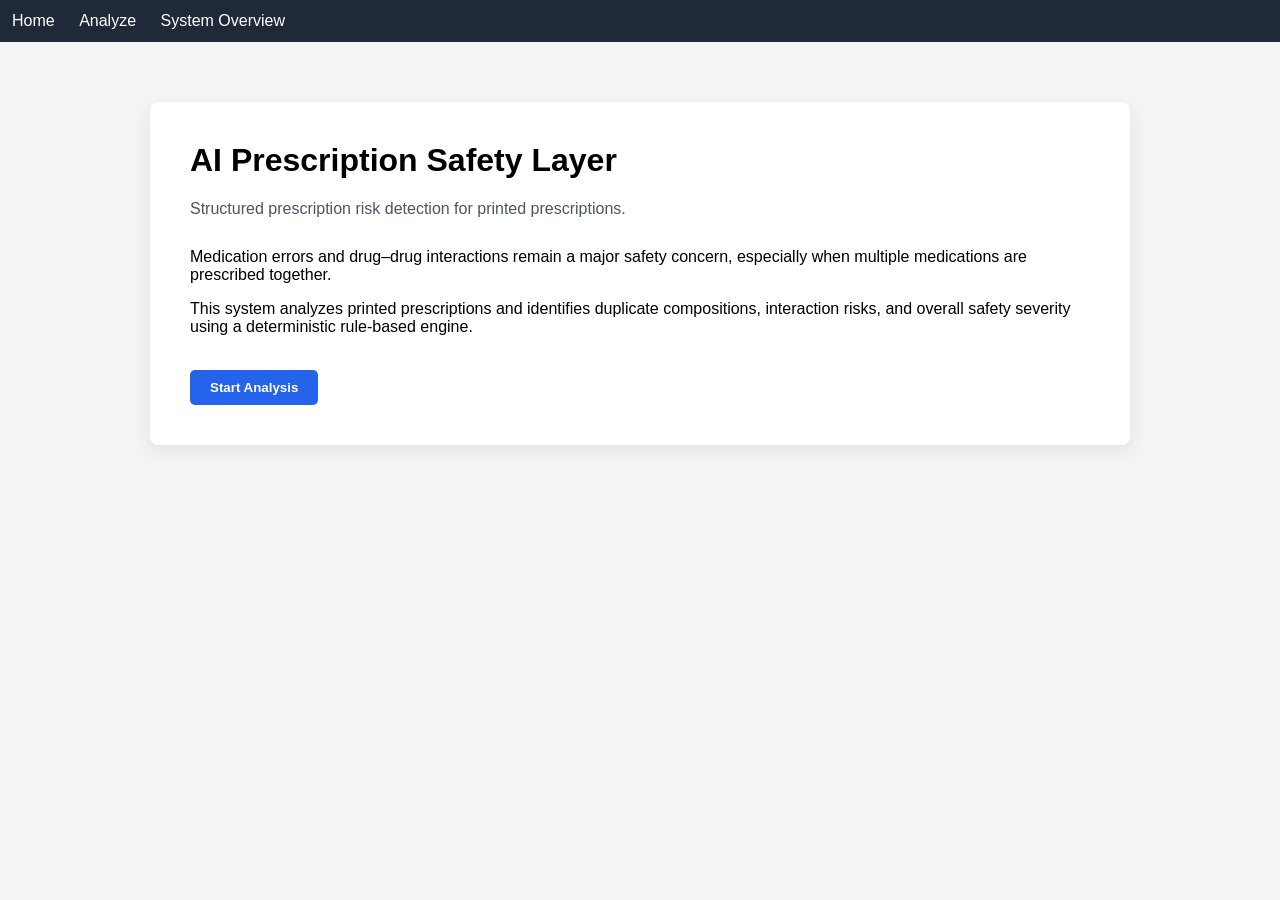
<file: frontend/index.html>
<!DOCTYPE html>
<html>
<head>
    <title>AI Prescription Safety Layer</title>
    <link rel="stylesheet" href="style.css">
</head>
<body>

<div class="navbar">
    <a href="index.html">Home</a>
    <a href="analyze.html">Analyze</a>
    <a href="overview.html">System Overview</a>
</div>

<div class="container">
    <h1>AI Prescription Safety Layer</h1>
    <div class="subtitle">
        Structured prescription risk detection for printed prescriptions.
    </div>

    <p>
        Medication errors and drug–drug interactions remain a major safety concern,
        especially when multiple medications are prescribed together.
    </p>

    <p>
        This system analyzes printed prescriptions and identifies duplicate
        compositions, interaction risks, and overall safety severity using
        a deterministic rule-based engine.
    </p>

    <br>
    <a href="./analyze.html">
        <button>Start Analysis</button>
    </a>
</div>

</body>
</html>
</file>
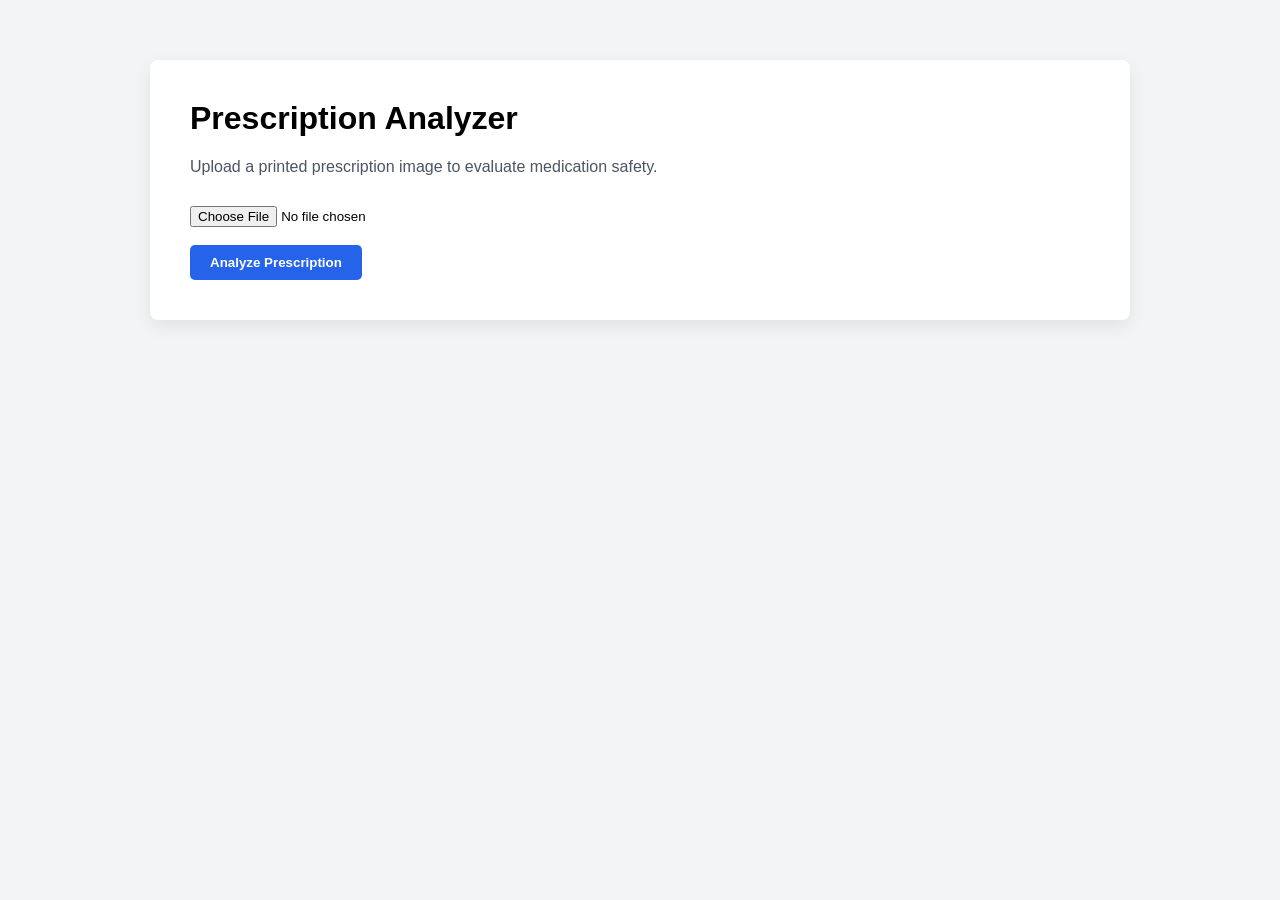
<file: frontend/analyze.html>
<!DOCTYPE html>
<html>
<head>
    <title>Analyze Prescription</title>
    <link rel="stylesheet" href="style.css">
</head>
<body>

<div class="container">
    <h1>Prescription Analyzer</h1>
    <div class="subtitle">
        Upload a printed prescription image to evaluate medication safety.
    </div>

    <input type="file" id="imageInput">
    <br><br>
    <button onclick="analyze()">Analyze Prescription</button>

    <div id="loading"></div>
</div>

<script>
async function analyze() {

    const fileInput = document.getElementById("imageInput");
    const file = fileInput.files[0];
    const loading = document.getElementById("loading");

    if (!file) {
        alert("Please upload an image first.");
        return;
    }

    loading.innerText = "Analyzing prescription...";

    const formData = new FormData();
    formData.append("file", file);

    try {
        const response = await fetch("http://127.0.0.1:8000/analyze", {
            method: "POST",
            body: formData
        });

        const data = await response.json();
        localStorage.setItem("analysisResult", JSON.stringify(data));
        window.location.href = "result.html";

    } catch (error) {
        loading.innerText = "Error connecting to backend.";
        console.error(error);
    }
}
</script>

</body>
</html>
</file>
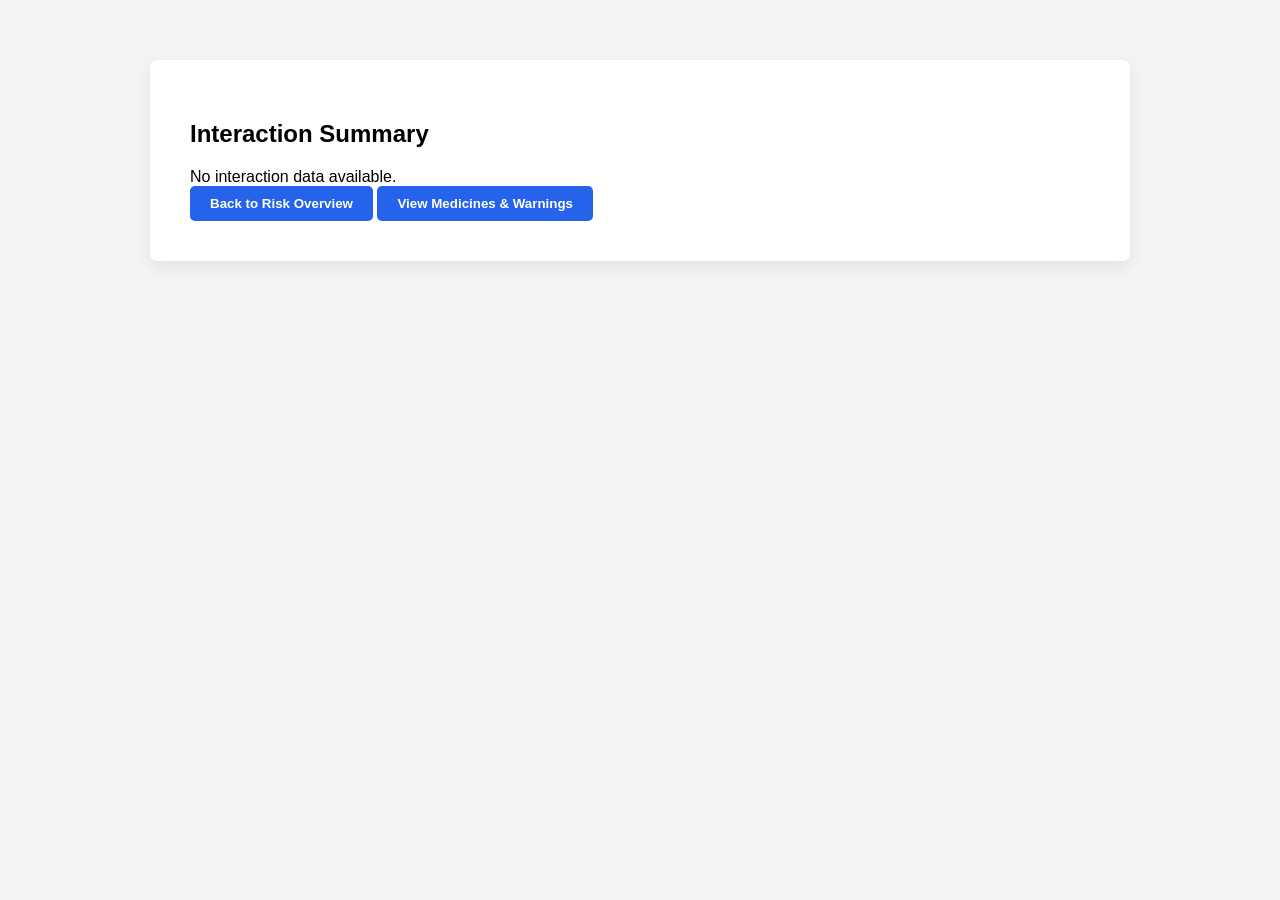
<file: frontend/breakdown.html>
<!DOCTYPE html>
<html>
<head>
    <title>Interaction Breakdown</title>
    <link rel="stylesheet" href="style.css">
</head>
<body>

<div class="container">
    <h2>Interaction Summary</h2>
    <div id="summary"></div>

    <div class="nav-buttons">
        <button onclick="goOverview()">Back to Risk Overview</button>
        <button onclick="goDetails()">View Medicines & Warnings</button>
    </div>
</div>

<script>
const data = JSON.parse(localStorage.getItem("analysisResult"));

if (!data || !data.interaction_summary) {
    document.getElementById("summary").innerHTML = "No interaction data available.";
} else {

    const summaryDiv = document.getElementById("summary");

    Object.keys(data.interaction_summary).forEach(category => {

        const block = document.createElement("div");
        block.className = "card";

        const catData = data.interaction_summary[category];

        block.innerHTML =
            "<h3>" + category.replace("_"," ") + "</h3>" +
            "<p>Total Interactions: " + catData.total_interactions + "</p>" +
            "<p>Contribution: " + catData.total_contribution + " points</p>";

        summaryDiv.appendChild(block);
    });
}

function goOverview() {
    window.location.href = "result.html";
}

function goDetails() {
    window.location.href = "details.html";
}
</script>

</body>
</html>
</html>
</file>
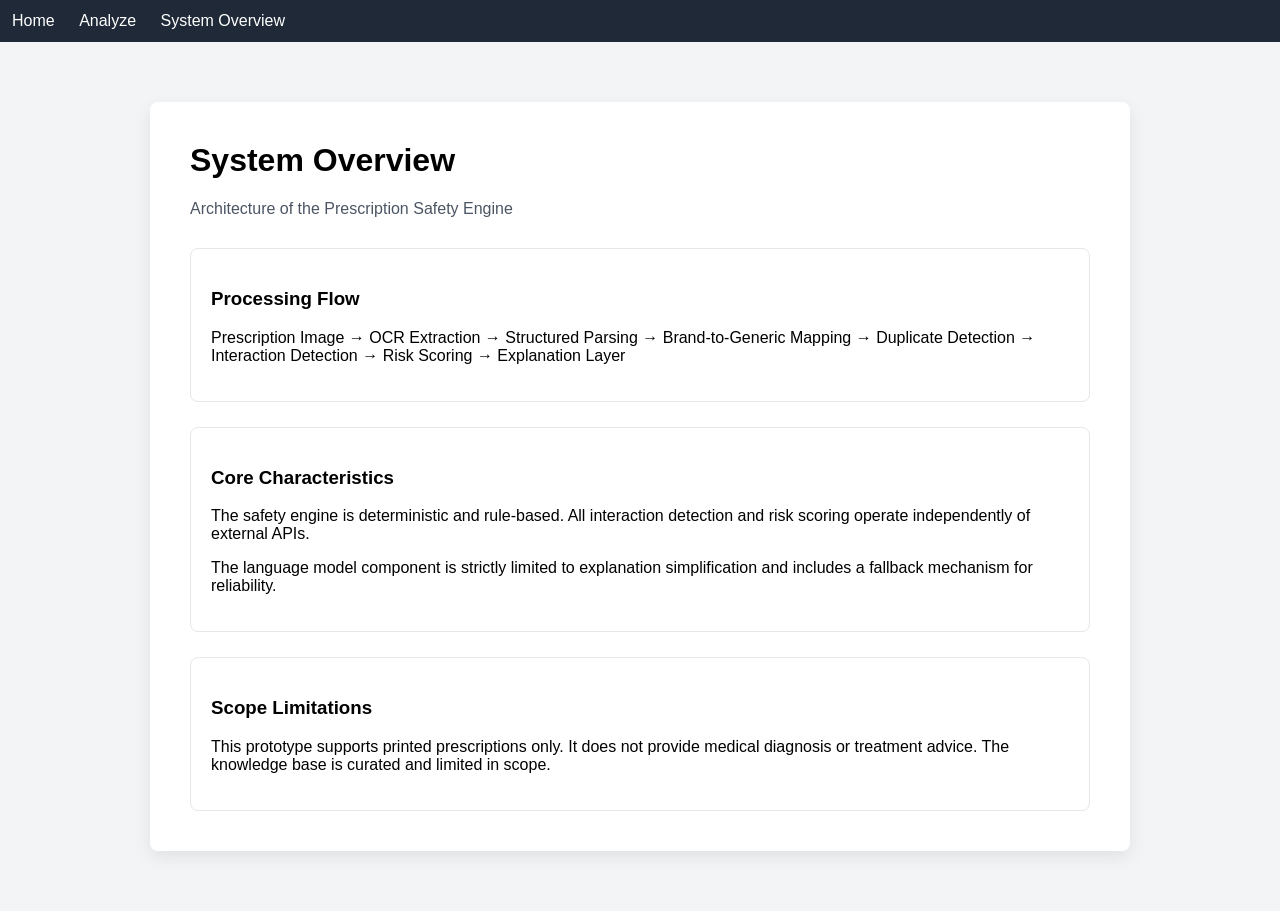
<file: frontend/overview.html>
<!DOCTYPE html>
<html>
<head>
    <title>System Overview</title>
    <link rel="stylesheet" href="style.css">
</head>
<body>

<div class="navbar">
    <a href="index.html">Home</a>
    <a href="analyze.html">Analyze</a>
    <a href="overview.html">System Overview</a>
</div>

<div class="container">
    <h1>System Overview</h1>
    <div class="subtitle">
        Architecture of the Prescription Safety Engine
    </div>

    <div class="card">
        <h3>Processing Flow</h3>
        <p>
            Prescription Image → OCR Extraction → Structured Parsing →
            Brand-to-Generic Mapping → Duplicate Detection →
            Interaction Detection → Risk Scoring → Explanation Layer
        </p>
    </div>

    <div class="card">
        <h3>Core Characteristics</h3>
        <p>
            The safety engine is deterministic and rule-based.
            All interaction detection and risk scoring operate
            independently of external APIs.
        </p>
        <p>
            The language model component is strictly limited to
            explanation simplification and includes a fallback
            mechanism for reliability.
        </p>
    </div>

    <div class="card">
        <h3>Scope Limitations</h3>
        <p>
            This prototype supports printed prescriptions only.
            It does not provide medical diagnosis or treatment advice.
            The knowledge base is curated and limited in scope.
        </p>
    </div>

</div>

</body>
</html>
</file>
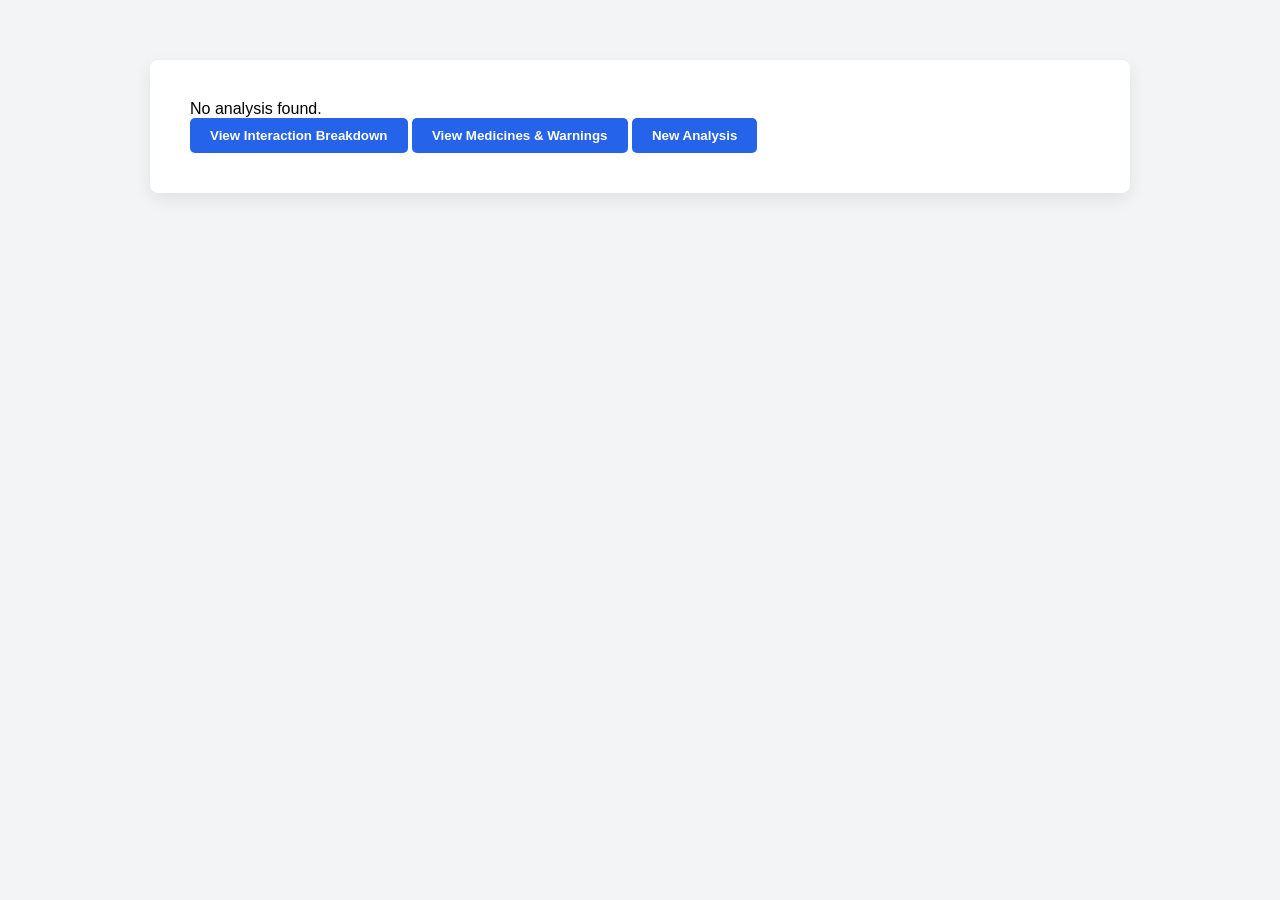
<file: frontend/result.html>
<!DOCTYPE html>
<html>
<head>
    <title>Risk Overview</title>
    <link rel="stylesheet" href="style.css">
</head>
<body>

<div class="container">
    <div id="content"></div>

    <div class="nav-buttons">
        <button onclick="goBreakdown()">View Interaction Breakdown</button>
        <button onclick="goDetails()">View Medicines & Warnings</button>
        <button onclick="goNew()">New Analysis</button>
    </div>
</div>

<script>
const data = JSON.parse(localStorage.getItem("analysisResult"));

if (!data) {
    document.getElementById("content").innerHTML = "No analysis found.";
} else {

    const container = document.getElementById("content");

    const riskCard = document.createElement("div");
    riskCard.className = "risk-card " + data.risk.risk_level.toLowerCase();

    riskCard.innerHTML =
        "<h2>" + data.risk.risk_level + " Risk Detected</h2>" +
        "<div class='risk-score'>" + data.risk.risk_score + " / 100</div>";

    container.appendChild(riskCard);
}

function goBreakdown() {
    window.location.href = "breakdown.html";
}

function goDetails() {
    window.location.href = "details.html";
}

function goNew() {
    window.location.href = "analyze.html";
}
</script>

</body>
</html>
</file>
<file: frontend/style.css>
body {
    font-family: Arial, sans-serif;
    background-color: #f3f4f6;
    margin: 0;
    padding: 0;
}

.navbar {
    background-color: #111827;
    padding: 15px 40px;
}

.navbar a {
    color: white;
    text-decoration: none;
    margin-right: 25px;
    font-weight: bold;
}

.container {
    max-width: 900px;
    margin: 60px auto;
    background: white;
    padding: 40px;
    border-radius: 8px;
    box-shadow: 0 6px 18px rgba(0,0,0,0.08);
}

h1 {
    margin-top: 0;
}

.subtitle {
    color: #4b5563;
    margin-bottom: 30px;
}

button {
    padding: 10px 20px;
    cursor: pointer;
    border: none;
    background-color: #2563eb;
    color: white;
    border-radius: 5px;
    font-weight: bold;
}

button:hover {
    background-color: #1e40af;
}

.risk-banner {
    margin-top: 25px;
    padding: 18px;
    border-radius: 8px;
    font-weight: bold;
    font-size: 18px;
    text-align: center;
}

.low { background-color: #e6f4ea; color: #137333; }
.moderate { background-color: #fff4e5; color: #8a4b08; }
.high { background-color: #ffe5d0; color: #8a2c0d; }
.critical { background-color: #fde8e8; color: #991b1b; }

.card {
    margin-top: 25px;
    padding: 20px;
    border: 1px solid #e5e7eb;
    border-radius: 8px;
}

.interaction {
    margin-bottom: 12px;
    padding: 12px;
    background: #fafafa;
    border-left: 5px solid #dc2626;
    border-radius: 4px;
}

.risk-card {
    margin-top: 20px;
    padding: 25px;
    border-radius: 14px;
    background: #ffffff;
    box-shadow: 0 6px 18px rgba(0,0,0,0.08);
    border-left: 8px solid #ccc;
}

.risk-card h2 {
    margin: 0;
    font-size: 26px;
}

.risk-score {
    font-size: 42px;
    font-weight: bold;
    margin-top: 10px;
}

.risk-description {
    margin-top: 8px;
    font-size: 14px;
    color: #555;
}

/* Risk level colors */

.risk-card.low {
    border-left-color: #2ecc71;
}

.risk-card.moderate {
    border-left-color: #ff9f43;
}

.risk-card.high {
    border-left-color: #e67e22;
}

.risk-card.critical {
    border-left-color: #e74c3c;
}

.navbar {
    background: #1f2937;
    padding: 12px;
}

.navbar a {
    color: white;
    margin-right: 20px;
    text-decoration: none;
    font-weight: 500;
}

.navbar a:hover {
    text-decoration: underline;
}
</file>
